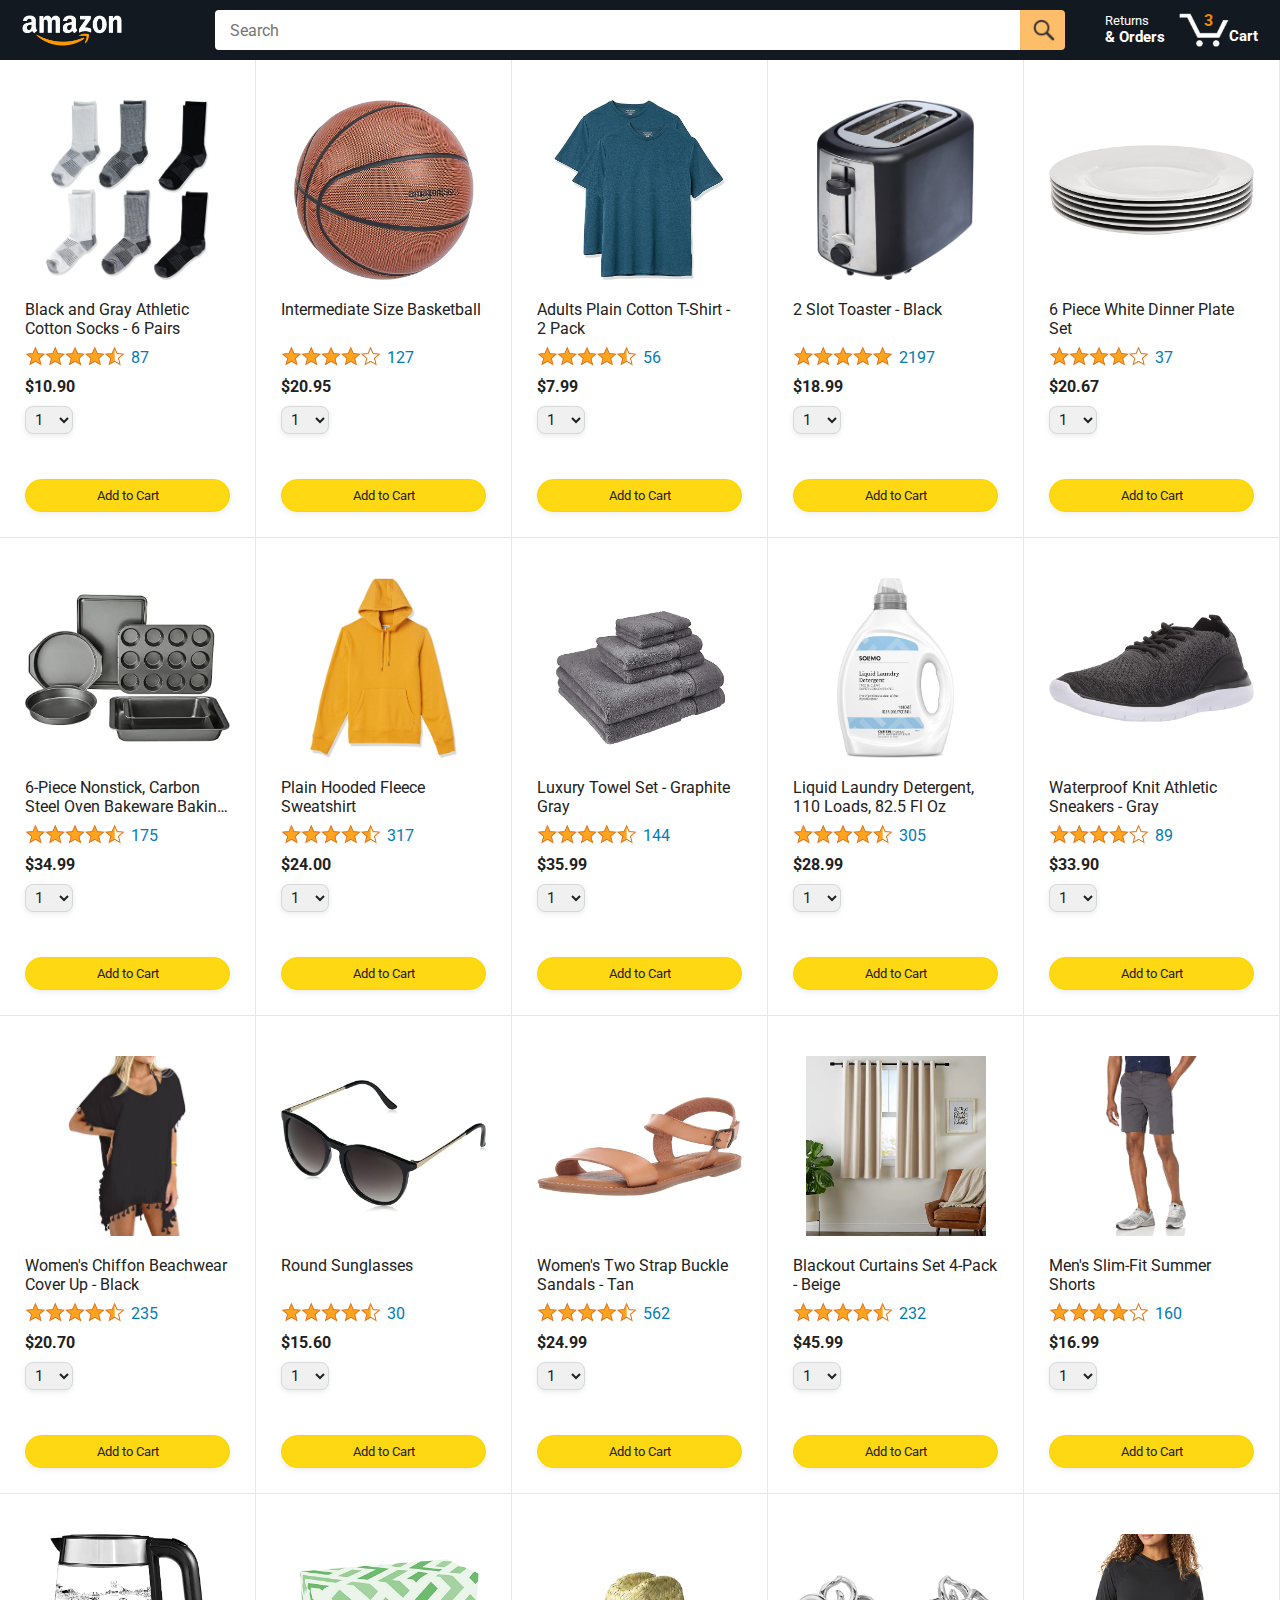
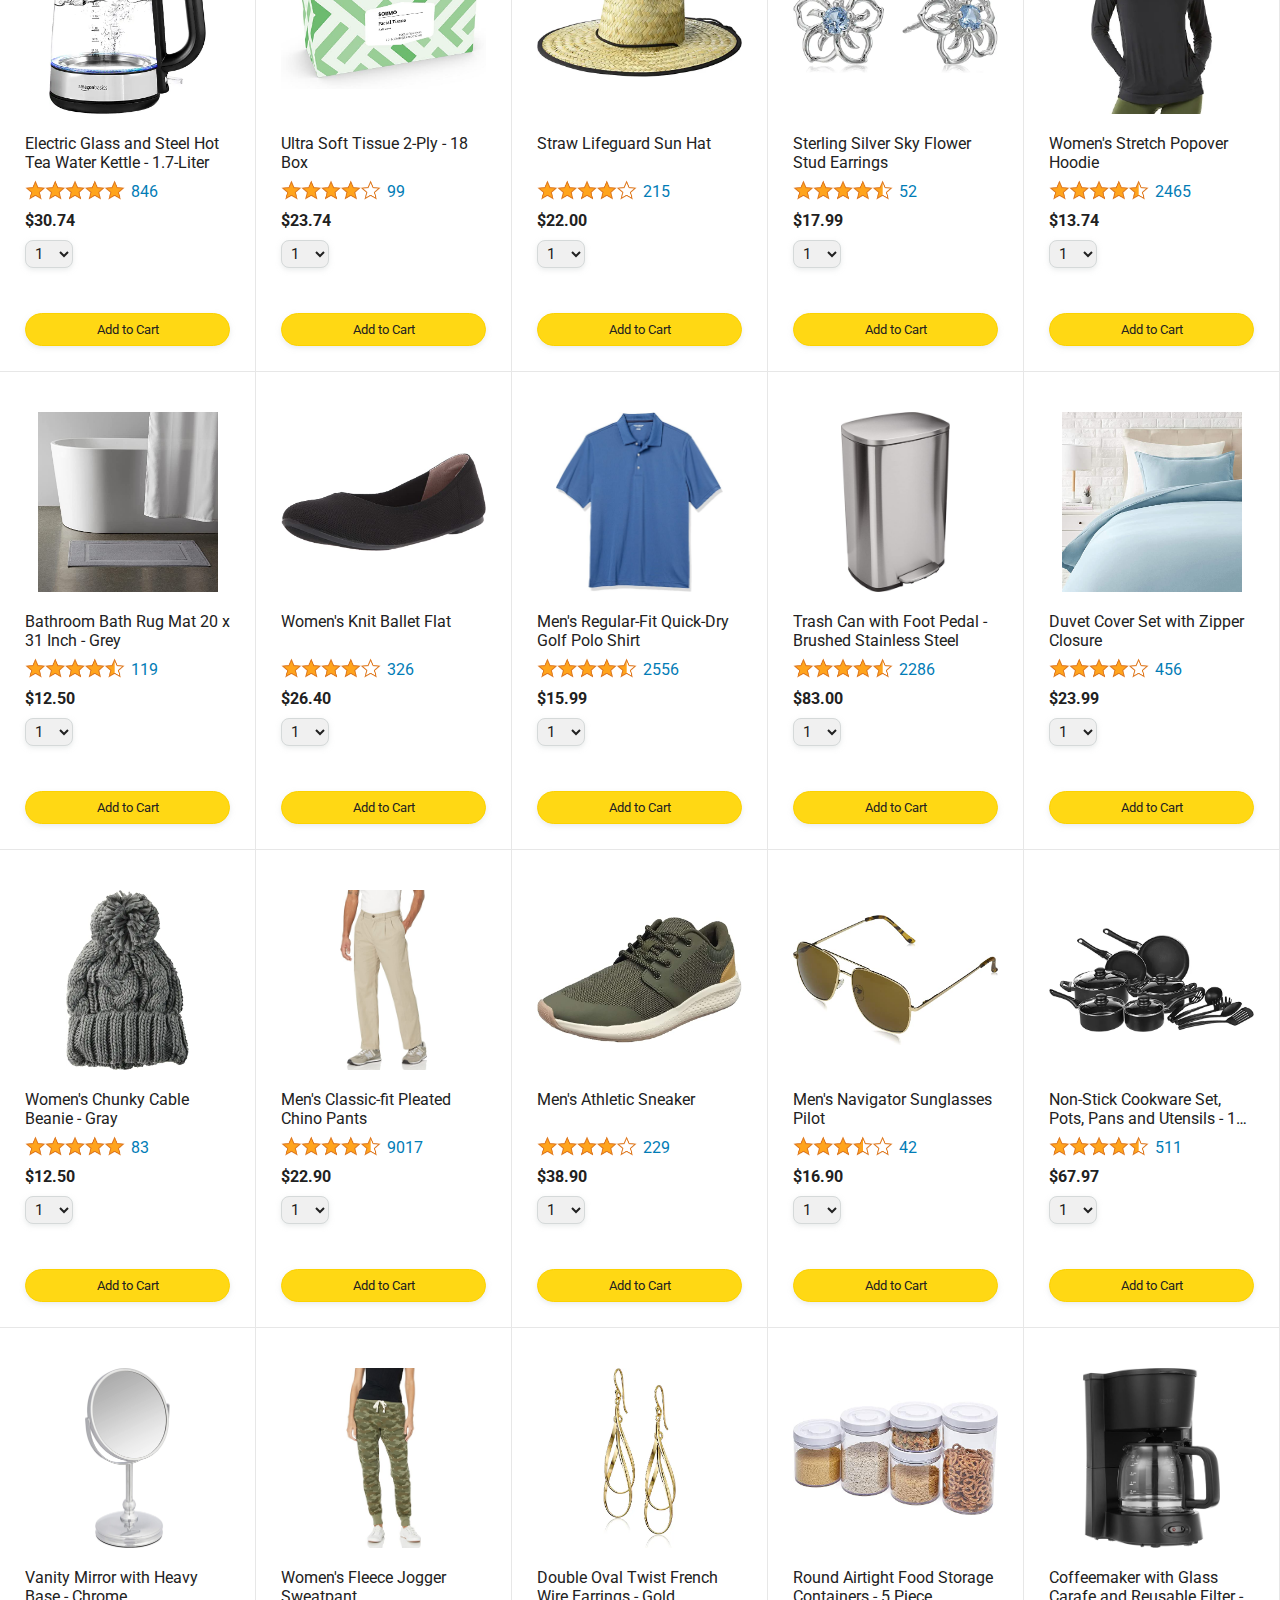
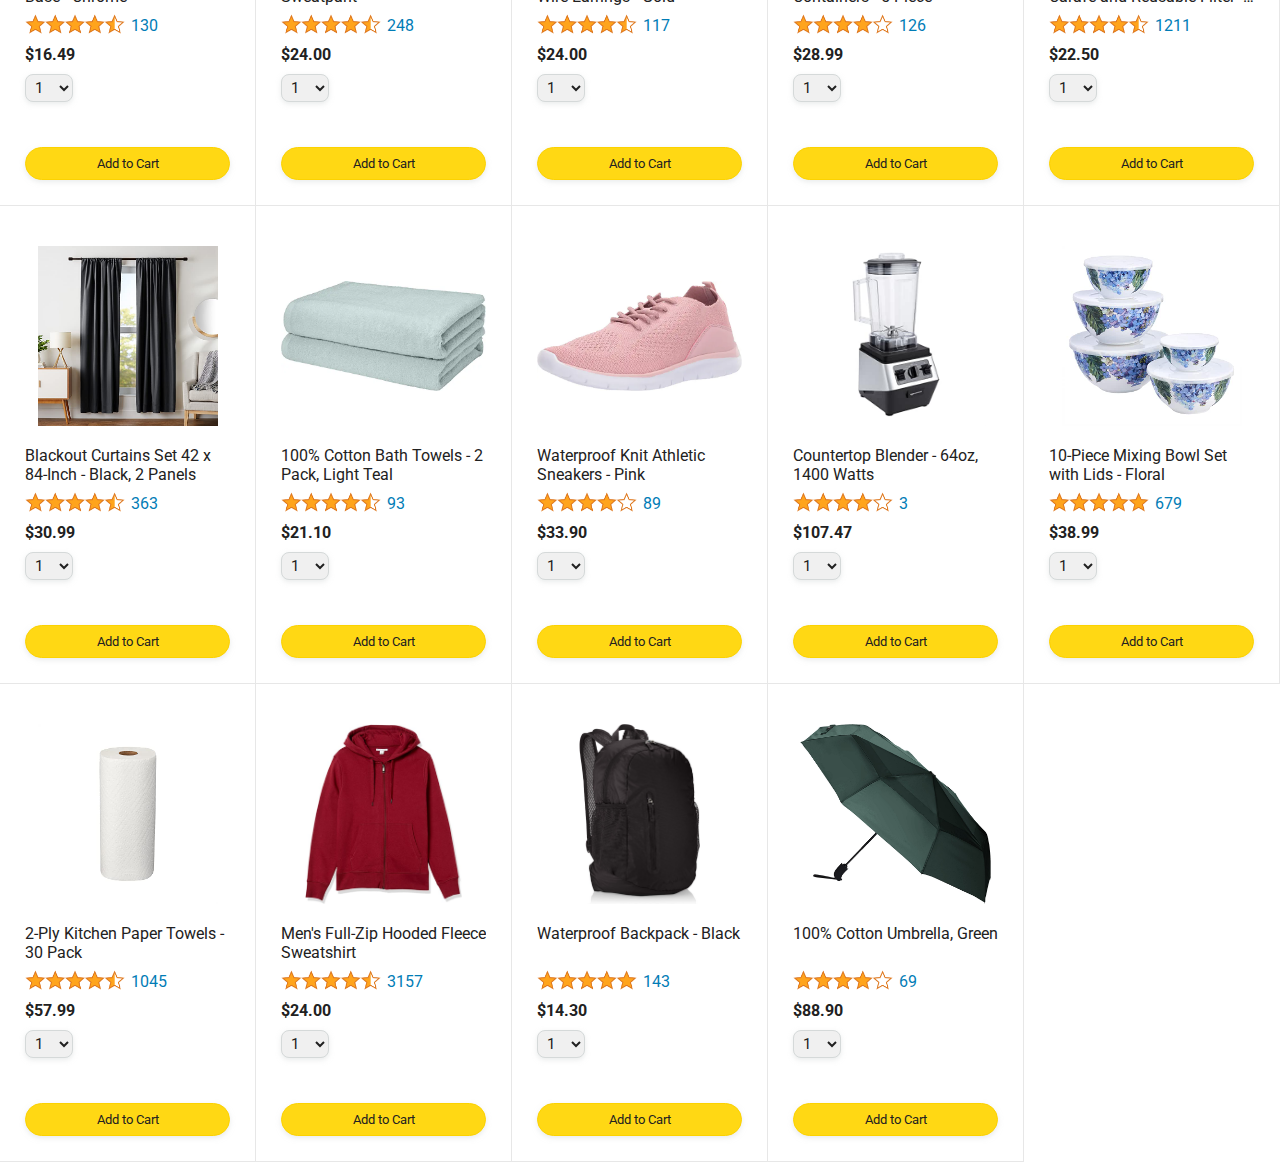
<file: index.html>
<!DOCTYPE html>
<html>
  <head>
    <title>Amazon</title>

    <!-- This code is needed for responsive design to work.
      (Responsive design = make the website look good on
      smaller screen sizes like a phone or a tablet). -->
    <meta name="viewport" content="width=device-width, initial-scale=1">

    <!-- Load a font called Roboto from Google Fonts. -->
     <link rel="shortcut icon" href="images/icons/favicon.png" type="image/x-icon">
    <link rel="preconnect" href="https://fonts.googleapis.com">
    <link rel="preconnect" href="https://fonts.gstatic.com" crossorigin>
    <link href="https://fonts.googleapis.com/css2?family=Roboto:wght@400;500;700&display=swap" rel="stylesheet">

    <!-- Here are the CSS files for this page. -->
    <link rel="stylesheet" href="styles/shared/general.css">
    <link rel="stylesheet" href="styles/shared/amazon-header.css">
    <link rel="stylesheet" href="styles/pages/amazon.css">
  </head>
  <body>
    <div class="amazon-header">
      <div class="amazon-header-left-section">
        <a href="index.html" class="header-link">
          <img class="amazon-logo"
            src="images/amazon-logo-white.png">
          <img class="amazon-mobile-logo"
            src="images/amazon-mobile-logo-white.png">
        </a>
      </div>

      <div class="amazon-header-middle-section">
        <input class="search-bar" type="text" placeholder="Search">

        <button class="search-button">
          <img class="search-icon" src="images/icons/search-icon.png">
        </button>
      </div>

      <div class="amazon-header-right-section">
        <a class="orders-link header-link" href="orders.html">
          <span class="returns-text">Returns</span>
          <span class="orders-text">& Orders</span>
        </a>

        <a class="cart-link header-link" href="checkout.html">
          <img class="cart-icon" src="images/icons/cart-icon.png">
          <div class="cart-quantity js-cart-quantity"></div>
          <div class="cart-text">Cart</div>
        </a>
      </div>
    </div>
    
    <div class="main">
      <div class="products-grid">
      </div>
    </div>
    <script type="module" src="script/amazon.js"></script>
  </body>
</html>
</file>
<file: styles/shared/general.css>
body {
  font-family: Roboto, Arial;
  color: rgb(33, 33, 33);
  /* The <body> element has a default margin of 8px
     on all sides. This removes the default margins. */
  margin: 0;
}

/* <p> elements have a default margin on the top
   and bottom. This removes the default margins. */
p {
  margin: 0;
}

button {
  cursor: pointer;
}

select {
  cursor: pointer;
}

input, select, button {
  font-family: Roboto, Arial;
}

.button-primary {
  color: rgb(33, 33, 33);
  background-color: rgb(255, 216, 20);
  border: 1px solid rgb(252, 210, 0);
  border-radius: 8px;
  cursor: pointer;
  box-shadow: 0 2px 5px rgba(213, 217, 217, 0.5);
}

.button-primary:hover {
  background-color: rgb(247, 202, 0);
  border: 1px solid rgb(242, 194, 0);
}

.button-primary:active {
  background: rgb(255, 216, 20);
  border-color: rgb(252, 210, 0);
  box-shadow: none;
}

.button-secondary {
  color: rgb(33, 33, 33);
  background: white;
  border: 1px solid rgb(213, 217, 217);
  border-radius: 8px;
  cursor: pointer;
  box-shadow: 0 2px 5px rgba(213, 217, 217, 0.5);
}

.button-secondary:hover {
  background-color: rgb(247, 250, 250);
}

.button-secondary:active {
  background-color: rgb(237, 253, 255);
  box-shadow: none;
}

/* These styles will limit text to 2 lines. Anything
   beyond 2 lines will be replaced with "..."
   You can find this code by using an A.I. tool or by
   searching in Google.
   https://css-tricks.com/almanac/properties/l/line-clamp/ */
.limit-text-to-2-lines {
  display: -webkit-box;
  -webkit-line-clamp: 2;
  -webkit-box-orient: vertical;
  overflow: hidden;
}

.link-primary {
  color: rgb(1, 124, 182);
  cursor: pointer;
}

.link-primary:hover {
  color: rgb(196, 80, 0);
}

/* Styles for dropdown selectors. */
select {
  color: rgb(33, 33, 33);
  background-color: rgb(240, 240, 240);
  border: 1px solid rgb(213, 217, 217);
  border-radius: 8px;
  padding: 3px 5px;
  font-size: 15px;
  cursor: pointer;
  box-shadow: 0 2px 5px rgba(213, 217, 217, 0.5);
}

select:focus,
input:focus {
  outline: 2px solid rgb(255, 153, 0);
}
</file>
<file: styles/shared/amazon-header.css>
.amazon-header {
  background-color: rgb(19, 25, 33);
  color: white;
  padding-left: 15px;
  padding-right: 15px;

  display: flex;
  align-items: center;
  justify-content: space-between;

  position: fixed;
  top: 0;
  left: 0;
  right: 0;
  height: 60px;
}

.amazon-header-left-section {
  width: 180px;
}

@media (max-width: 800px) {
  .amazon-header-left-section {
    width: unset;
  }
}

.header-link {
  display: inline-block;
  padding: 6px;
  border-radius: 2px;
  cursor: pointer;
  text-decoration: none;
  border: 1px solid rgba(0, 0, 0, 0);
}

.header-link:hover {
  border: 1px solid white;
}

.amazon-logo {
  width: 100px;
  margin-top: 5px;
}

.amazon-mobile-logo {
  display: none;
}

@media (max-width: 575px) {
  .amazon-logo {
    display: none;
  }

  .amazon-mobile-logo {
    display: block;
    height: 35px;
    margin-top: 5px;
  }
}

.amazon-header-middle-section {
  flex: 1;
  max-width: 850px;
  margin-left: 10px;
  margin-right: 10px;
  display: flex;
}

.search-bar {
  flex: 1;
  width: 0;
  font-size: 16px;
  height: 38px;
  padding-left: 15px;
  border: none;
  border-top-left-radius: 4px;
  border-bottom-left-radius: 4px;
  border-top-right-radius: 0;
  border-bottom-right-radius: 0;
}

.search-button {
  background-color: rgb(254, 189, 105);
  border: none;
  width: 45px;
  height: 40px;
  border-top-right-radius: 4px;
  border-bottom-right-radius: 4px;
  flex-shrink: 0;
}

.search-icon {
  height: 22px;
  margin-left: 2px;
  margin-top: 3px;
}

.amazon-header-right-section {
  width: 180px;
  flex-shrink: 0;
  display: flex;
  justify-content: end;
}

.orders-link {
  color: white;
}

.returns-text {
  display: block;
  font-size: 13px;
}

.orders-text {
  display: block;
  font-size: 15px;
  font-weight: 700;
}

.cart-link {
  color: white;
  display: flex;
  align-items: center;
  position: relative;
}

.cart-icon {
  width: 50px;
}

.cart-text {
  margin-top: 12px;
  font-size: 15px;
  font-weight: 700;
}

.cart-quantity {
  color: rgb(240, 136, 4);
  font-size: 16px;
  font-weight: 700;

  position: absolute;
  top: 4px;
  left: 22px;
  
  width: 26px;
  text-align: center;
}
</file>
<file: styles/pages/amazon.css>
.main {
  margin-top: 60px;
}

.products-grid {
  display: grid;

  /* - In CSS Grid, 1fr means a column will take up the
       remaining space in the grid.
     - If we write 1fr 1fr ... 1fr; 8 times, this will
       divide the grid into 8 columns, each taking up an
       equal amount of the space.
     - repeat(8, 1fr); is a shortcut for repeating "1fr"
       8 times (instead of typing out "1fr" 8 times).
       repeat(...) is a special property that works with
       display: grid; */
  grid-template-columns: repeat(8, 1fr);
}

/* @media is used to create responsive design (making the
   website look good on any screen size). This @media
   means when the screen width is 2000px or less, we
   will divide the grid into 7 columns instead of 8. */
@media (max-width: 2000px) {
  .products-grid {
    grid-template-columns: repeat(7, 1fr);
  }
}

/* This @media means when the screen width is 1600px or
   less, we will divide the grid into 6 columns. */
@media (max-width: 1600px) {
  .products-grid {
    grid-template-columns: repeat(6, 1fr);
  }
}

@media (max-width: 1300px) {
  .products-grid {
    grid-template-columns: repeat(5, 1fr);
  }
}

@media (max-width: 1000px) {
  .products-grid {
    grid-template-columns: repeat(4, 1fr);
  }
}

@media (max-width: 800px) {
  .products-grid {
    grid-template-columns: repeat(3, 1fr);
  }
}

@media (max-width: 575px) {
  .products-grid {
    grid-template-columns: repeat(2, 1fr);
  }
}

@media (max-width: 450px) {
  .products-grid {
    grid-template-columns: 1fr;
  }
}

.product-container {
  padding-top: 40px;
  padding-bottom: 25px;
  padding-left: 25px;
  padding-right: 25px;

  border-right: 1px solid rgb(231, 231, 231);
  border-bottom: 1px solid rgb(231, 231, 231);

  display: flex;
  flex-direction: column;
}

.product-image-container {
  display: flex;
  justify-content: center;
  align-items: center;

  height: 180px;
  margin-bottom: 20px;
}

.product-image {
  /* Images will overflow their container by default. To
    prevent this, we set max-width and max-height to 100%
    so they stay inside their container. */
  max-width: 100%;
  max-height: 100%;
}

.product-name {
  height: 40px;
  margin-bottom: 5px;
}

.product-rating-container {
  display: flex;
  align-items: center;
  margin-bottom: 10px;
}

.product-rating-stars {
  width: 100px;
  margin-right: 6px;
}

.product-rating-count {
  color: rgb(1, 124, 182);
  cursor: pointer;
  margin-top: 3px;
}

.product-price {
  font-weight: 700;
  margin-bottom: 10px;
}

.product-quantity-container {
  margin-bottom: 17px;
}

.product-spacer {
  flex: 1;
}

.added-to-cart {
  color: rgb(6, 125, 98);
  font-size: 16px;

  display: flex;
  align-items: center;
  margin-bottom: 8px;

  /* At first, the "Added to cart" message will
     be invisible. Use JavaScript to change the
     opacity and make it visible. */
  opacity: 0;
}
.added-to-carts{
  opacity: 1;
}

.added-to-cart img {
  height: 20px;
  margin-right: 5px;
}

.add-to-cart-button {
  width: 100%;
  padding: 8px;
  border-radius: 50px;
}
</file>
